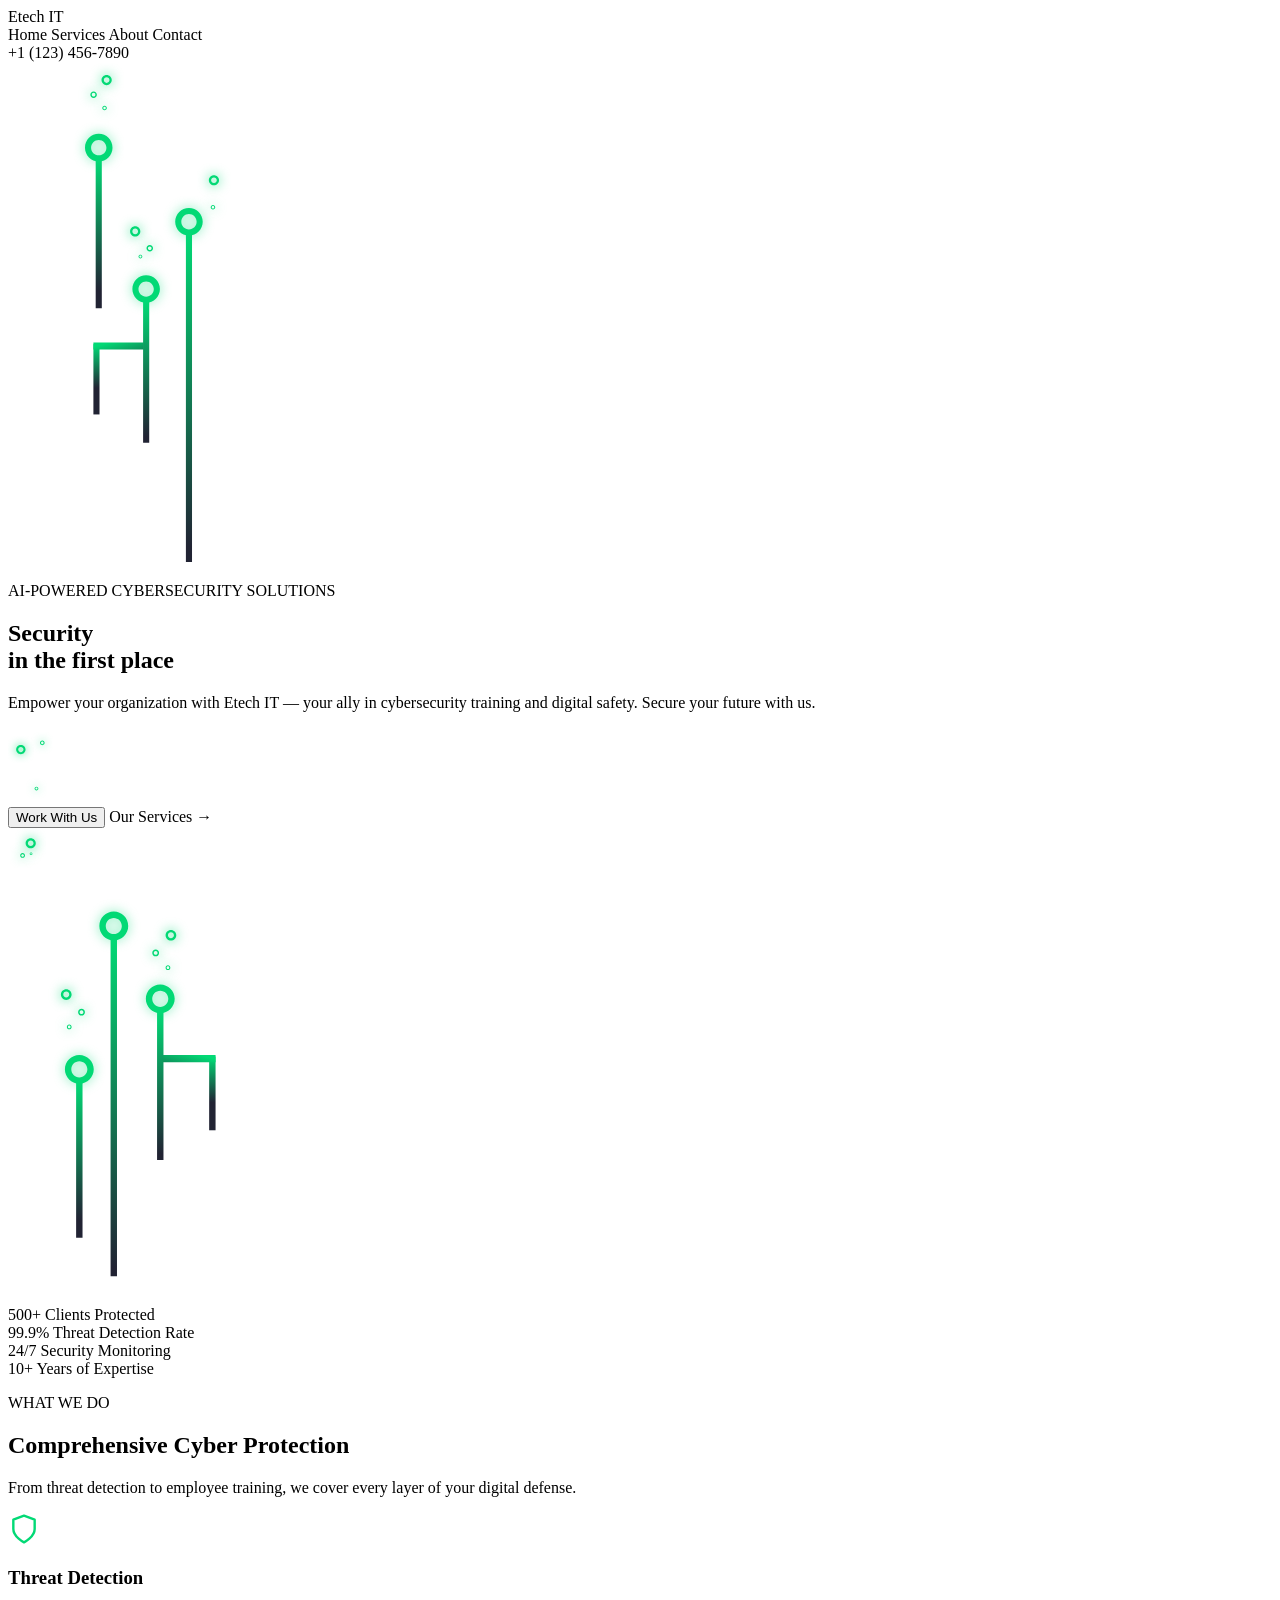
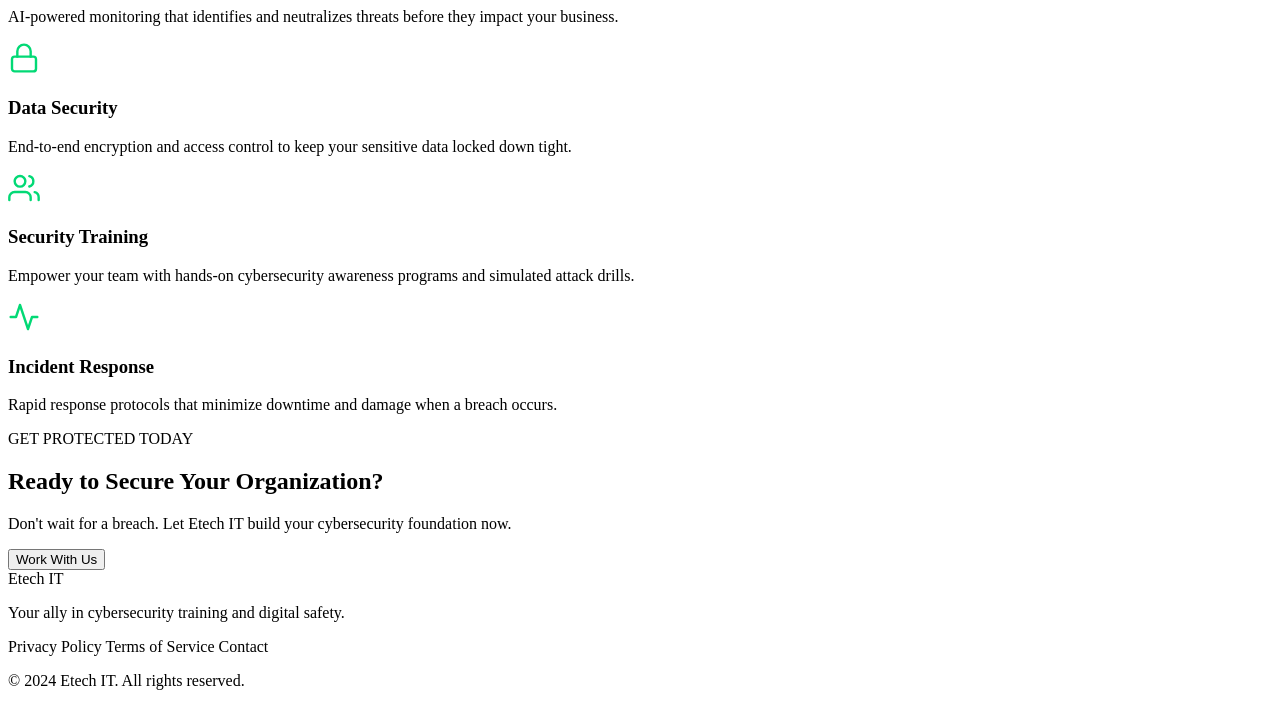
<file: DOCUMENTHUB-BITB/pages/home/index.html>
<!DOCTYPE html>
<html lang="en">
<head>
    <meta charset="UTF-8">
    <meta name="viewport" content="width=device-width, initial-scale=1.0">
    <title>Etech IT - Cybersecurity Solutions</title>
    <link rel="icon" type="image/x-icon" href__="images/favicon.ico">
    <link rel="stylesheet" href__="style.css">
</head>
<body>

    <!-- ===== HEADER / NAV ===== -->
    <header>
        <div id="logo">Etech IT</div>
        <nav>
            <a href__="#">Home</a>
            <a href__="#">Services</a>
            <a href__="#">About</a>
            <a href__="#">Contact</a>
        </nav>
        <div id="contact">+1 (123) 456-7890</div>
    </header>

    <!-- ===== HERO SECTION ===== -->
    <main>
        <section class="hero">
            <div class="hero-grid">

                <div class="hero-left-img">
                    <img src="images/techLeft.svg" height="500" width="300" alt="" />
                </div>

                <div class="hero-center">
                    <p class="hero-eyebrow">AI-POWERED CYBERSECURITY SOLUTIONS</p>
                    <h1 class="hero-title">Security<br><span>in the first place</span></h1>
                    <div class="separator"></div>
                    <p class="hero-description">
                        Empower your organization with Etech IT — your ally in cybersecurity training and digital safety. Secure your future with us.
                    </p>
                    <div class="hero-actions">
                        <div class="hero-particles-left">
                            <svg width="45" height="75" viewBox="0 0 83 122" fill="none" xmlns="http://www.w3.org/2000/svg">
                                <g id="particlesRight">
                                <g id="circleMiddle">
                                <g id="circleBlurr" filter="url(#filter0_f)">
                                <path d="M58.9997 19.248C58.9997 21.5941 60.9117 23.496 63.2703 23.496C65.6288 23.496 67.5408 21.5941 67.5408 19.248C67.5408 16.9019 65.6288 15 63.2703 15C60.9117 15 58.9997 16.9019 58.9997 19.248ZM65.6515 19.248C65.6515 20.5562 64.5854 21.6167 63.2703 21.6167C61.9552 21.6167 60.8891 20.5562 60.8891 19.248C60.8891 17.9399 61.9552 16.8794 63.2703 16.8794C64.5854 16.8794 65.6515 17.9399 65.6515 19.248Z" fill="#02D975"/>
                                </g>
                                <path id="circle" d="M58.9997 19.248C58.9997 21.5941 60.9117 23.496 63.2703 23.496C65.6288 23.496 67.5408 21.5941 67.5408 19.248C67.5408 16.9019 65.6288 15 63.2703 15C60.9117 15 58.9997 16.9019 58.9997 19.248ZM65.6515 19.248C65.6515 20.5562 64.5854 21.6167 63.2703 21.6167C61.9552 21.6167 60.8891 20.5562 60.8891 19.248C60.8891 17.9399 61.9552 16.8794 63.2703 16.8794C64.5854 16.8794 65.6515 17.9399 65.6515 19.248Z" fill="#02D975"/>
                                </g>
                                <g id="circleTiny">
                                <g id="circleBlurr_2" filter="url(#filter1_f)">
                                <path d="M49 103.5C49 105.433 50.5753 107 52.5186 107C54.4618 107 56.0371 105.433 56.0371 103.5C56.0371 101.567 54.4618 100 52.5186 100C50.5753 100 49 101.567 49 103.5ZM54.4805 103.5C54.4805 104.578 53.6021 105.452 52.5186 105.452C51.435 105.452 50.5567 104.578 50.5567 103.5C50.5567 102.422 51.435 101.548 52.5186 101.548C53.6021 101.548 54.4805 102.422 54.4805 103.5Z" fill="#02D975"/>
                                </g>
                                <path id="circle_2" d="M49 103.5C49 105.433 50.5753 107 52.5186 107C54.4618 107 56.0371 105.433 56.0371 103.5C56.0371 101.567 54.4618 100 52.5186 100C50.5753 100 49 101.567 49 103.5ZM54.4805 103.5C54.4805 104.578 53.6021 105.452 52.5186 105.452C51.435 105.452 50.5567 104.578 50.5567 103.5C50.5567 102.422 51.435 101.548 52.5186 101.548C53.6021 101.548 54.4805 102.422 54.4805 103.5Z" fill="#02D975"/>
                                </g>
                                <g id="circleBig">
                                <g id="circleBlurr_3" filter="url(#filter2_f)">
                                <path d="M15 31.6379C15 36.4086 18.8879 40.2759 23.6838 40.2759C28.4797 40.2759 32.3675 36.4086 32.3675 31.6379C32.3675 26.8673 28.4797 23 23.6838 23C18.8879 23 15 26.8673 15 31.6379ZM28.5257 31.6379C28.5257 34.298 26.3579 36.4544 23.6838 36.4544C21.0096 36.4544 18.8418 34.298 18.8418 31.6379C18.8418 28.9779 21.0096 26.8215 23.6838 26.8215C26.3579 26.8215 28.5257 28.9779 28.5257 31.6379Z" fill="#02D975"/>
                                </g>
                                <path id="circle_3" d="M15 31.6379C15 36.4086 18.8879 40.2759 23.6838 40.2759C28.4797 40.2759 32.3675 36.4086 32.3675 31.6379C32.3675 26.8673 28.4797 23 23.6838 23C18.8879 23 15 26.8673 15 31.6379ZM28.5257 31.6379C28.5257 34.298 26.3579 36.4544 23.6838 36.4544C21.0096 36.4544 18.8418 34.298 18.8418 31.6379C18.8418 28.9779 21.0096 26.8215 23.6838 26.8215C26.3579 26.8215 28.5257 28.9779 28.5257 31.6379Z" fill="#02D975"/>
                                </g>
                                </g>
                                <defs>
                                <filter id="filter0_f" x="43.9997" y="0" width="38.5411" height="38.496" filterUnits="userSpaceOnUse" color-interpolation-filters="sRGB">
                                <feFlood flood-opacity="0" result="BackgroundImageFix"/>
                                <feBlend mode="normal" in="SourceGraphic" in2="BackgroundImageFix" result="shape"/>
                                <feGaussianBlur stdDeviation="7.5" result="effect1_foregroundBlur"/>
                                </filter>
                                <filter id="filter1_f" x="34" y="85" width="37.0371" height="37" filterUnits="userSpaceOnUse" color-interpolation-filters="sRGB">
                                <feFlood flood-opacity="0" result="BackgroundImageFix"/>
                                <feBlend mode="normal" in="SourceGraphic" in2="BackgroundImageFix" result="shape"/>
                                <feGaussianBlur stdDeviation="7.5" result="effect1_foregroundBlur"/>
                                </filter>
                                <filter id="filter2_f" x="0" y="8" width="47.3675" height="47.2759" filterUnits="userSpaceOnUse" color-interpolation-filters="sRGB">
                                <feFlood flood-opacity="0" result="BackgroundImageFix"/>
                                <feBlend mode="normal" in="SourceGraphic" in2="BackgroundImageFix" result="shape"/>
                                <feGaussianBlur stdDeviation="7.5" result="effect1_foregroundBlur"/>
                                </filter>
                                </defs>
                            </svg>
                        </div>
                        <button class="btn-primary" onclick="contact()">Work With Us</button>
                        <a href__="#" class="btn-secondary">Our Services &rarr;</a>
                        <div class="hero-particles-right">
                            <svg width="40" height="40" viewBox="0 0 53 59" fill="none" xmlns="http://www.w3.org/2000/svg">
                                <g id="particlesRight2">
                                    <g id="circleTiny2">
                                        <g id="circleBlurr2" filter="url(#filter0_f2)">
                                            <path d="M29 38C29 39.1046 29.9001 40 31.0106 40C32.121 40 33.0212 39.1046 33.0212 38C33.0212 36.8954 32.121 36 31.0106 36C29.9001 36 29 36.8954 29 38ZM32.1317 38C32.1317 38.6159 31.6297 39.1152 31.0106 39.1152C30.3914 39.1152 29.8895 38.6159 29.8895 38C29.8895 37.3841 30.3914 36.8848 31.0106 36.8848C31.6297 36.8848 32.1317 37.3841 32.1317 38Z" fill="#02D975"/>
                                        </g>
                                        <path d="M29 38C29 39.1046 29.9001 40 31.0106 40C32.121 40 33.0212 39.1046 33.0212 38C33.0212 36.8954 32.121 36 31.0106 36C29.9001 36 29 36.8954 29 38ZM32.1317 38C32.1317 38.6159 31.6297 39.1152 31.0106 39.1152C30.3914 39.1152 29.8895 38.6159 29.8895 38C29.8895 37.3841 30.3914 36.8848 31.0106 36.8848C31.6297 36.8848 32.1317 37.3841 32.1317 38Z" fill="#02D975"/>
                                    </g>
                                    <g id="circleMiddle2">
                                        <g id="circleBlurr2_2" filter="url(#filter1_f2)">
                                            <path d="M15 40.5C15 42.433 16.5753 44 18.5185 44C20.4618 44 22.0371 42.433 22.0371 40.5C22.0371 38.567 20.4618 37 18.5185 37C16.5753 37 15 38.567 15 40.5ZM20.4804 40.5C20.4804 41.5778 19.6021 42.4516 18.5185 42.4516C17.435 42.4516 16.5566 41.5778 16.5566 40.5C16.5566 39.4222 17.435 38.5484 18.5185 38.5484C19.6021 38.5484 20.4804 39.4222 20.4804 40.5Z" fill="#02D975"/>
                                        </g>
                                        <path d="M15 40.5C15 42.433 16.5753 44 18.5185 44C20.4618 44 22.0371 42.433 22.0371 40.5C22.0371 38.567 20.4618 37 18.5185 37C16.5753 37 15 38.567 15 40.5ZM20.4804 40.5C20.4804 41.5778 19.6021 42.4516 18.5185 42.4516C17.435 42.4516 16.5566 41.5778 16.5566 40.5C16.5566 39.4222 17.435 38.5484 18.5185 38.5484C19.6021 38.5484 20.4804 39.4222 20.4804 40.5Z" fill="#02D975"/>
                                    </g>
                                    <g id="circleBig2">
                                        <g id="circleBlurr2_3" filter="url(#filter2_f2)">
                                            <path d="M23 22.4604C23 26.5806 26.3578 29.9208 30.4999 29.9208C34.642 29.9208 37.9999 26.5806 37.9999 22.4604C37.9999 18.3401 34.642 15 30.4999 15C26.3578 15 23 18.3401 23 22.4604ZM34.6818 22.4604C34.6818 24.7578 32.8095 26.6202 30.4999 26.6202C28.1903 26.6202 26.318 24.7578 26.318 22.4604C26.318 20.163 28.1903 18.3006 30.4999 18.3006C32.8095 18.3006 34.6818 20.163 34.6818 22.4604Z" fill="#02D975"/>
                                        </g>
                                        <path d="M23 22.4604C23 26.5806 26.3578 29.9208 30.4999 29.9208C34.642 29.9208 37.9999 26.5806 37.9999 22.4604C37.9999 18.3401 34.642 15 30.4999 15C26.3578 15 23 18.3401 23 22.4604ZM34.6818 22.4604C34.6818 24.7578 32.8095 26.6202 30.4999 26.6202C28.1903 26.6202 26.318 24.7578 26.318 22.4604C26.318 20.163 28.1903 18.3006 30.4999 18.3006C32.8095 18.3006 34.6818 20.163 34.6818 22.4604Z" fill="#02D975"/>
                                    </g>
                                </g>
                                <defs>
                                    <filter id="filter0_f2" x="14" y="21" width="34.0212" height="34" filterUnits="userSpaceOnUse" color-interpolation-filters="sRGB">
                                    <feFlood flood-opacity="0" result="BackgroundImageFix"/>
                                    <feBlend mode="normal" in="SourceGraphic" in2="BackgroundImageFix" result="shape"/>
                                    <feGaussianBlur stdDeviation="7.5" result="effect1_foregroundBlur"/>
                                    </filter>
                                    <filter id="filter1_f2" x="-4.57764e-05" y="22" width="37.0371" height="37" filterUnits="userSpaceOnUse" color-interpolation-filters="sRGB">
                                    <feFlood flood-opacity="0" result="BackgroundImageFix"/>
                                    <feBlend mode="normal" in="SourceGraphic" in2="BackgroundImageFix" result="shape"/>
                                    <feGaussianBlur stdDeviation="7.5" result="effect1_foregroundBlur"/>
                                    </filter>
                                    <filter id="filter2_f2" x="7.99995" y="0" width="44.9999" height="44.9208" filterUnits="userSpaceOnUse" color-interpolation-filters="sRGB">
                                    <feFlood flood-opacity="0" result="BackgroundImageFix"/>
                                    <feBlend mode="normal" in="SourceGraphic" in2="BackgroundImageFix" result="shape"/>
                                    <feGaussianBlur stdDeviation="7.5" result="effect1_foregroundBlur"/>
                                    </filter>
                                </defs>
                            </svg>
                        </div>
                    </div>
                </div>

                <div class="hero-right-img">
                    <img src="images/techRight.svg" height="430" width="230" alt="" />
                </div>

            </div>
        </section>

        <!-- ===== STATS BAR ===== -->
        <section class="stats-bar">
            <div class="stat-item">
                <span class="stat-number">500+</span>
                <span class="stat-label">Clients Protected</span>
            </div>
            <div class="stat-divider"></div>
            <div class="stat-item">
                <span class="stat-number">99.9%</span>
                <span class="stat-label">Threat Detection Rate</span>
            </div>
            <div class="stat-divider"></div>
            <div class="stat-item">
                <span class="stat-number">24/7</span>
                <span class="stat-label">Security Monitoring</span>
            </div>
            <div class="stat-divider"></div>
            <div class="stat-item">
                <span class="stat-number">10+</span>
                <span class="stat-label">Years of Expertise</span>
            </div>
        </section>

        <!-- ===== SERVICES SECTION ===== -->
        <section class="services">
            <p class="section-eyebrow">WHAT WE DO</p>
            <h2 class="section-title">Comprehensive Cyber Protection</h2>
            <p class="section-subtitle">From threat detection to employee training, we cover every layer of your digital defense.</p>
            <div class="services-grid">
                <div class="service-card">
                    <div class="service-icon">
                        <svg width="32" height="32" viewBox="0 0 24 24" fill="none" stroke="#02D975" stroke-width="1.8" stroke-linecap="round" stroke-linejoin="round">
                            <path d="M12 22s8-4 8-10V5l-8-3-8 3v7c0 6 8 10 8 10z"/>
                        </svg>
                    </div>
                    <h3>Threat Detection</h3>
                    <p>AI-powered monitoring that identifies and neutralizes threats before they impact your business.</p>
                </div>
                <div class="service-card">
                    <div class="service-icon">
                        <svg width="32" height="32" viewBox="0 0 24 24" fill="none" stroke="#02D975" stroke-width="1.8" stroke-linecap="round" stroke-linejoin="round">
                            <rect x="3" y="11" width="18" height="11" rx="2" ry="2"/>
                            <path d="M7 11V7a5 5 0 0 1 10 0v4"/>
                        </svg>
                    </div>
                    <h3>Data Security</h3>
                    <p>End-to-end encryption and access control to keep your sensitive data locked down tight.</p>
                </div>
                <div class="service-card">
                    <div class="service-icon">
                        <svg width="32" height="32" viewBox="0 0 24 24" fill="none" stroke="#02D975" stroke-width="1.8" stroke-linecap="round" stroke-linejoin="round">
                            <path d="M17 21v-2a4 4 0 0 0-4-4H5a4 4 0 0 0-4 4v2"/>
                            <circle cx="9" cy="7" r="4"/>
                            <path d="M23 21v-2a4 4 0 0 0-3-3.87"/>
                            <path d="M16 3.13a4 4 0 0 1 0 7.75"/>
                        </svg>
                    </div>
                    <h3>Security Training</h3>
                    <p>Empower your team with hands-on cybersecurity awareness programs and simulated attack drills.</p>
                </div>
                <div class="service-card">
                    <div class="service-icon">
                        <svg width="32" height="32" viewBox="0 0 24 24" fill="none" stroke="#02D975" stroke-width="1.8" stroke-linecap="round" stroke-linejoin="round">
                            <polyline points="22 12 18 12 15 21 9 3 6 12 2 12"/>
                        </svg>
                    </div>
                    <h3>Incident Response</h3>
                    <p>Rapid response protocols that minimize downtime and damage when a breach occurs.</p>
                </div>
            </div>
        </section>

        <!-- ===== CTA SECTION ===== -->
        <section class="cta-section">
            <div class="cta-inner">
                <p class="section-eyebrow">GET PROTECTED TODAY</p>
                <h2>Ready to Secure Your Organization?</h2>
                <p>Don't wait for a breach. Let Etech IT build your cybersecurity foundation now.</p>
                <button class="btn-primary" onclick="contact()">Work With Us</button>
            </div>
        </section>

    </main>

    <!-- ===== FOOTER ===== -->
    <footer>
        <div class="footer-inner">
            <div class="footer-brand">
                <div id="footer-logo">Etech IT</div>
                <p>Your ally in cybersecurity training and digital safety.</p>
            </div>
            <nav class="footer-links">
                <a href__="#">Privacy Policy</a>
                <a href__="#">Terms of Service</a>
                <a href__="#">Contact</a>
            </nav>
        </div>
        <p class="footer-copy">&copy; 2024 Etech IT. All rights reserved.</p>
    </footer>

    <script src="script.js"></script>
</body>
</html>
</file>
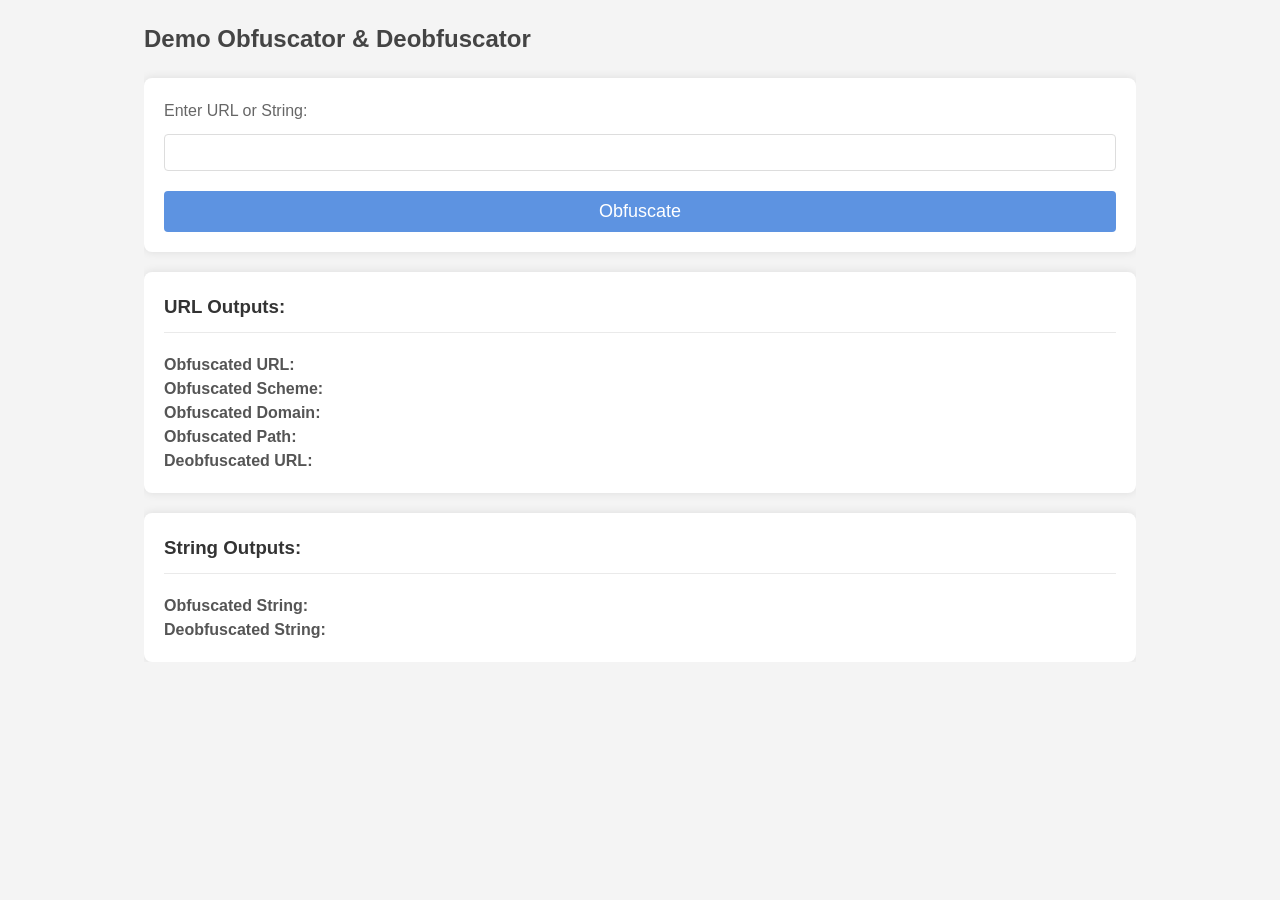
<file: DOCUMENTHUB-BITB/demo-obfuscator.html>
<!DOCTYPE html>
<html lang="en">
<head>
    <meta charset="UTF-8">
    <meta name="viewport" content="width=device-width, initial-scale=1.0">
    <title>Demo Obfuscator & Deobfuscator</title>
    <style>
        /* Reset some default styles */
        body, h2, h3, p {
            margin: 0;
            padding: 0;
        }

        body {
            font-family: 'Segoe UI', Tahoma, Geneva, Verdana, sans-serif;
            line-height: 1.6;
            color: #333;
            background-color: #f4f4f4;
            padding: 20px;
        }

        h2, h3 {
            color: #444;
        }



        /* Container for the entire page content */
        .container {
            width: 80%;
            margin: auto;
            overflow: hidden;
        }

        /* Style for the form and its elements */
        form {
            background: #fff;
            padding: 20px;
            margin-top: 20px;
            border-radius: 8px;
            box-shadow: 0 0 10px rgba(0, 0, 0, 0.1);
        }

        label {
            display: block;
            margin-bottom: 10px;
            color: #666;
        }

        input[type="text"] {
            width: calc(100% - 22px);
            padding: 10px;
            margin-bottom: 20px;
            border: 1px solid #ddd;
            border-radius: 4px;
        }

        input[type="submit"] {
            display: block;
            width: 100%;
            padding: 10px;
            border: none;
            background-color: #5D93E1;
            color: white;
            border-radius: 4px;
            cursor: pointer;
            font-size: 18px;
        }

        input[type="submit"]:hover {
            background-color: #457fca;
        }

        /* Style for output sections */
        #urlOutput, #stringOutput {
            background: #fff;
            padding: 20px;
            margin-top: 20px;
            border-radius: 8px;
            box-shadow: 0 0 10px rgba(0, 0, 0, 0.1);
        }

        h3 {
            padding-bottom: 10px;
            border-bottom: 1px solid #eaeaea;
            margin-bottom: 20px;
            color: #333;
        }

        p {
            font-size: 16px;
            line-height: 1.5;
            color: #555;
        }

        span {
            font-weight: bold;
            color: #333;
        }
    </style>
</head>
<body>
<div class="container">
    <h2>Demo Obfuscator & Deobfuscator</h2>
    <form id="obfuscateForm">
        <label for="input">Enter URL or String:</label>
        <input type="text" id="input" name="input" required>
        <input type="submit" value="Obfuscate">
    </form>
    <div id="urlOutput">
        <h3>URL Outputs:</h3>
        <p><strong>Obfuscated URL:</strong> <span id="result"></span></p>
        <p><strong>Obfuscated Scheme:</strong> <span id="result-scheme"></span></p>
        <p><strong>Obfuscated Domain:</strong> <span id="result-domain"></span></p>
        <p><strong>Obfuscated Path:</strong> <span id="result-path"></span></p>
        <p><strong>Deobfuscated URL:</strong> <span id="deobfuscated-result"></span></p>
    </div>
    <div id="stringOutput">
        <h3>String Outputs:</h3>
        <p><strong>Obfuscated String:</strong> <span id="result-string"></span></p>
        <p><strong>Deobfuscated String:</strong> <span id="deobfuscated-string"></span></p>
    </div>
</div>

<script>
    const PREFIX = "OBFS";
    const SUFFIX = "END";

    function obfuscateString(str) {
        let encoded = btoa(str);
        let reversed = encoded.split('').reverse().join('');
        return PREFIX + reversed + SUFFIX;
    }

    function deobfuscateString(str) {
        let withoutPrefixSuffix = str.slice(PREFIX.length, -SUFFIX.length);
        let reversed = withoutPrefixSuffix.split('').reverse().join('');
        return atob(reversed);
    }

    function obfuscateURL(url) {
        let parts = url.split('/');
        let scheme = parts[0];
        let domain = parts[2];
        let path = parts.slice(3).join('/');

        return {
            full: obfuscateString(scheme) + '//' + obfuscateString(domain) + '/' + obfuscateString(path),
            scheme: obfuscateString(scheme),
            domain: obfuscateString(domain),
            path: obfuscateString(path)
        };
    }

    document.getElementById("obfuscateForm").addEventListener("submit", function(event) {
        event.preventDefault();
        let input = document.getElementById("input").value;
        
        // Check if the input is a URL or a standalone string
        if (input.startsWith("http://") || input.startsWith("https://")) {
            let obfuscated = obfuscateURL(input);
            document.getElementById("result").textContent = obfuscated.full;
            document.getElementById("result-scheme").textContent = obfuscated.scheme;
            document.getElementById("result-domain").textContent = obfuscated.domain;
            document.getElementById("result-path").textContent = obfuscated.path;

            let deobfuscated = {
                full: deobfuscateString(obfuscated.scheme) + '//' + deobfuscateString(obfuscated.domain) + '/' + deobfuscateString(obfuscated.path),
                scheme: deobfuscateString(obfuscated.scheme),
                domain: deobfuscateString(obfuscated.domain),
                path: deobfuscateString(obfuscated.path)
            };
            document.getElementById("deobfuscated-result").textContent = deobfuscated.full;

            // Show the URL outputs and hide the string outputs
            document.getElementById("urlOutput").style.display = "block";
            document.getElementById("stringOutput").style.display = "none";
        } else {
            let obfuscated = obfuscateString(input);
            document.getElementById("result-string").textContent = obfuscated;
            document.getElementById("deobfuscated-string").textContent = deobfuscateString(obfuscated);

            // Show the string outputs and hide the URL outputs
            document.getElementById("stringOutput").style.display = "block";
            document.getElementById("urlOutput").style.display = "none";
        }
    });
</script>

</body>
</html>


<!-- Example: 
https://login.microsoft.com/common/oauth2/v2.0/authorize?client_id=4765445b-32c6-49b0-83e6-1d93765276ca&redirect_uri=https%3A%2F%2Fwww.office.com%2Flandingv2&response_type=code%20id_token&scope=openid%20profile%20https%3A%2F%2Fwww.office.com%2Fv2%2FOfficeHome.All&response_mode=form_post&nonce=638316179397377390.NDNjZDQ0ZTQtYjdhZi00NzdjLTkyMTctNmZkOWE3ODJhOTcwYTA3ZWI0MzgtZjgzYy00ZmI1LTk1YjQtZWQwYzllN2VmYmZl&ui_locales=en-US&mkt=en-US&client-request-id=b7f8f941-9d36-4050-ba97-2697b619fe1e&state=[base64]&x-client-SKU=ID_NET6_0&x-client-ver=6.30.1.0


OBFS==[base64]

-->
</file>
